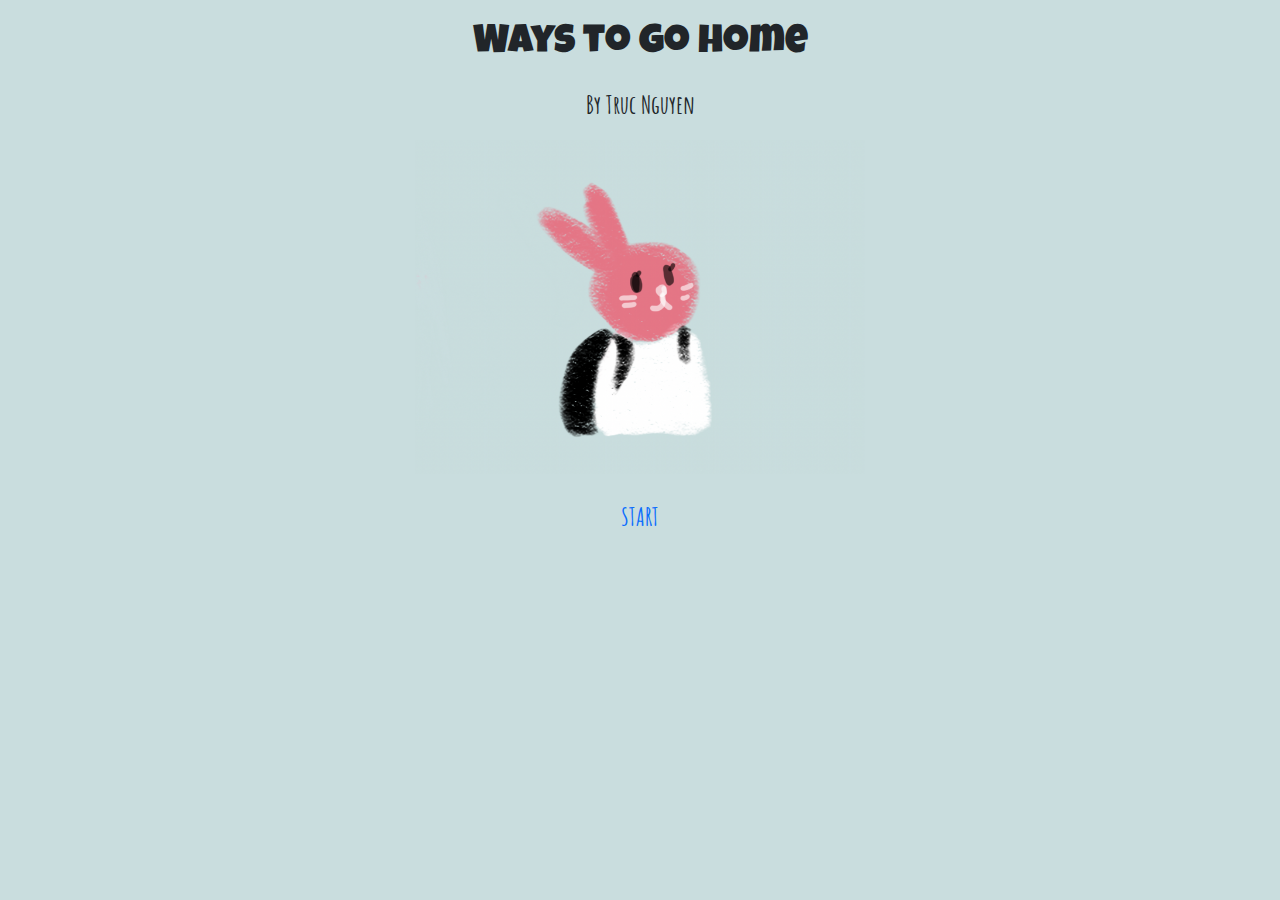
<file: index.html>
<html>

<head>
    <title>Intro</title>
    <link rel="icon" href="assets/intro.png" />
    <link
        href="https://fonts.googleapis.com/css2?family=Amatic+SC:wght@400;700&family=Luckiest+Guy&family=Signika:wght@300;400&display=swap"
        rel="stylesheet">

    <link href='styles/styles.css' rel="stylesheet">

    <meta charset="utf-8">
    <meta name="viewport" content="width=device-width, initial-scale=1">

    <link rel="stylesheet" href="styles/bootstrap.min.css">
    <link rel="stylesheet" href="styles/bootstrap-icons.css">
</head>


<!--Body-->

<body style="background-color:#c9ddde;">
    <h1 class='dialog'>Ways to go home</h1>
    <p class='convo'>By Truc Nguyen</p>
    <img  src='assets/intro.png' width="450">
    <br>
    <br>
    <!-- start button -->

        <a id='start' href='#' class=" text-decoration-none convo" onclick='start()'> START </a>
    <!-- invoke a script function when users click start which overwrites the entire HTML document body-->
    <script>
        function start() {
            document.body.innerHTML = (
                ` <img id='intro' src='assets/intro.png' width="600">
            <br>
            <p class="convo">Seems like mom forgot about me again. <br> Hmmm....what should I do?</p>
            <a id='stay' href='#' onclick='spareTime()' class=" text-decoration-none convo">WAIT FOR MOMMY</a>
            <br>
            <a id='leave' href='cobb.html' class=" text-decoration-none convo">LEAVE</a>`

            );
        }
        /*invoke another function overwrites the html document inside the start() function*/
        function spareTime() {
            document.body.innerHTML = (
                ` <img id='intro' src='assets/intro.png' width="600">
                <div>
                    <p class="convo">It's probably gonna take a while. I'll just go ...</p>
                    <a id='study' href='study.html' class=" text-decoration-none convo">DO HOMEWORK</a> &nbsp&nbsp&nbsp&nbsp&nbsp&nbsp
                     <a id='sleep' href='sleep.html' class=" text-decoration-none convo">TAKE A NAP</a>
                </div> `
            );
        }

    </script>

    <script src="scripts/bootstrap.bundle.min.js"></script>
</body>

</html>
</file>
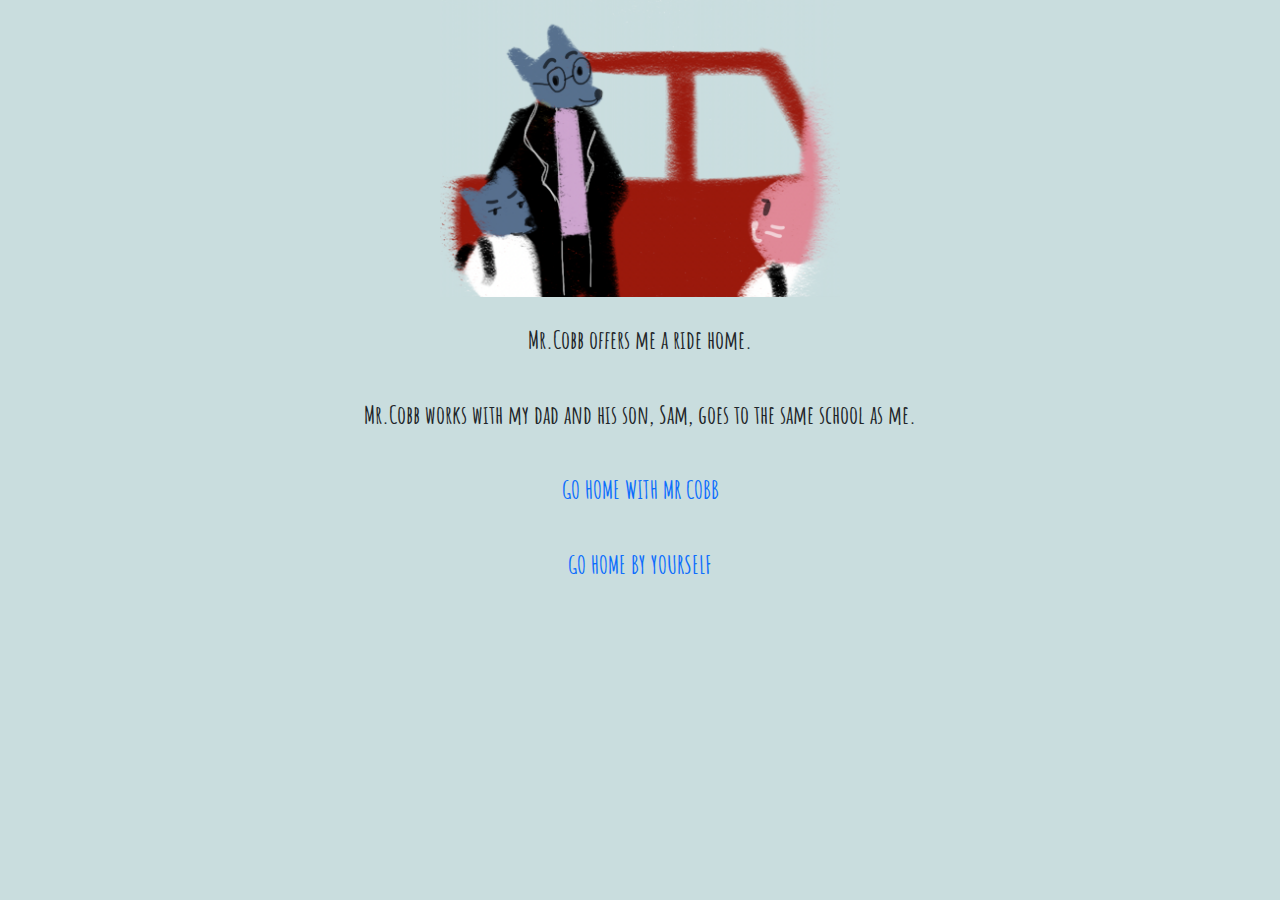
<file: cobb.html>
<html>

<head>
    <title> Mr Cobb</title>
    <link rel="icon" href="assets/intro.png" />
    <link href='styles/styles.css' rel="stylesheet">
    <link
        href="https://fonts.googleapis.com/css2?family=Amatic+SC:wght@400;700&family=Luckiest+Guy&family=Signika:wght@300;400&display=swap"
        rel="stylesheet">

    <meta charset="utf-8">
    <meta name="viewport" content="width=device-width, initial-scale=1">

    <link rel="stylesheet" href="styles/bootstrap.min.css">
    <link rel="stylesheet" href="styles/bootstrap-icons.css">
</head>

<!-- body -->

<body style="background-color:#c9ddde;">
    <img src="assets/cobb.png" width="400">
    <br>
    <br>
    <p class="convo">Mr.Cobb offers me a ride home.<br><br>
        Mr.Cobb works with my dad and his son, Sam, goes to the same school as me.
        <br>
        <br>
        <!-- Choices -->
        <a id='home' href='home.html' class="text-decoration-none convo">GO HOME WITH MR COBB</a>
        <br>
        <br>
        <a id='adventure' href='forest.html' class="text-decoration-none convo">GO HOME BY YOURSELF</a>

        <script src="scripts/bootstrap.bundle.min.js"></script>
</body>

</html>
</file>
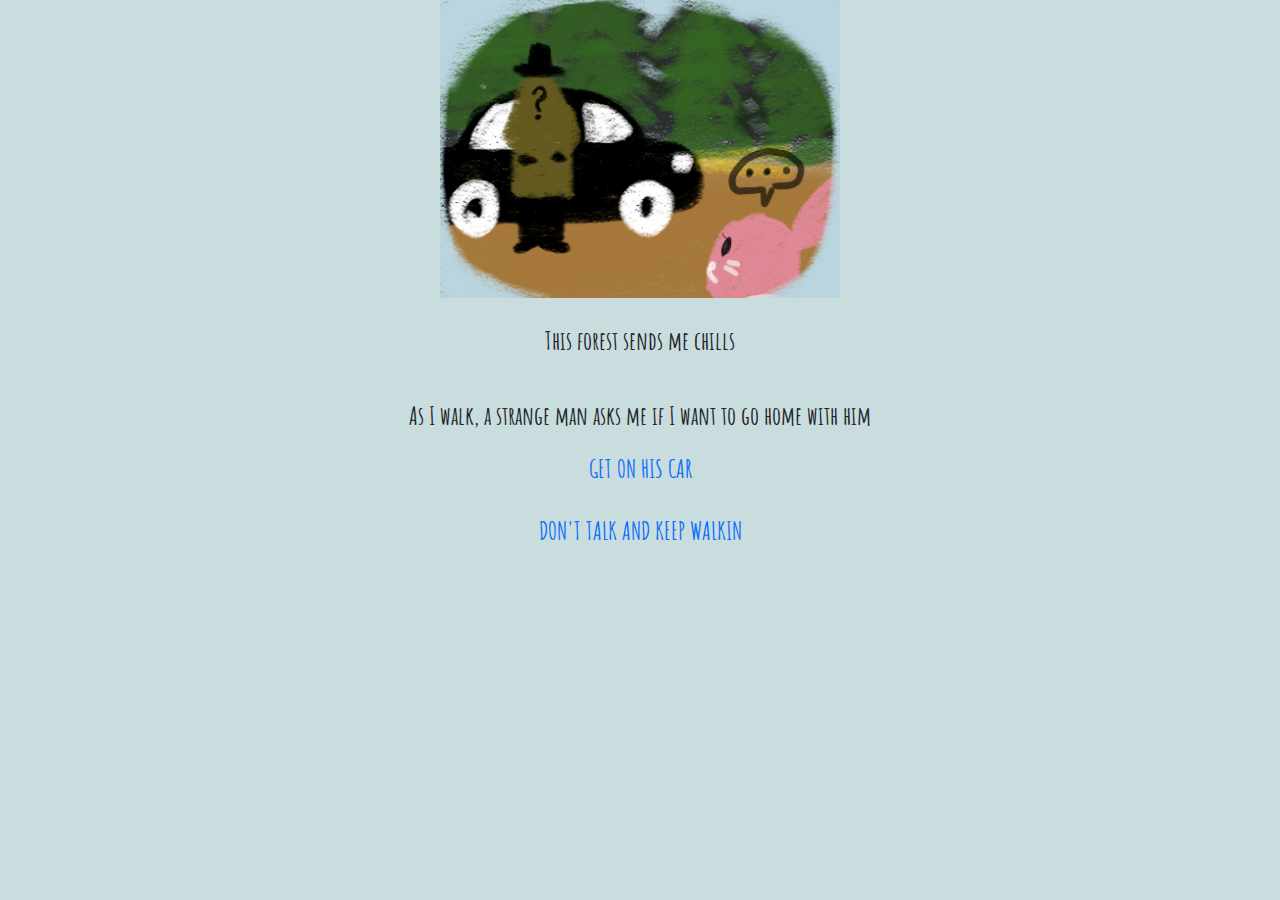
<file: forest.html>
<html>

<head>
    <title> Forest</title>
    <link rel="icon" href="assets/intro.png" />
    <link href='styles/styles.css' rel="stylesheet">
    <link
        href="https://fonts.googleapis.com/css2?family=Amatic+SC:wght@400;700&family=Luckiest+Guy&family=Signika:wght@300;400&display=swap"
        rel="stylesheet">

    <meta charset="utf-8">
    <meta name="viewport" content="width=device-width, initial-scale=1">

    <link rel="stylesheet" href="styles/bootstrap.min.css">
    <link rel="stylesheet" href="styles/bootstrap-icons.css">
</head>

<!-- body -->

<body style="background-color:#c9ddde;">
        <img id='stranger' src="assets/stranger.png" width="400">
        <br>
        <br>
        <p class="convo" >This forest sends me chills <br> <br> As I walk, a strange
            man asks me if
            I want to go
            home with him
        </p>
        <!-- choices -->
        <a href='kidnap.html' class="text-decoration-none convo">GET ON HIS CAR</a>
        <br>
        <br>
        <a href='scolding.html' class="text-decoration-none convo">DON'T TALK AND KEEP WALKIN</a>


    <script src="scripts/bootstrap.bundle.min.js"></script>
</body>

</html>
</file>
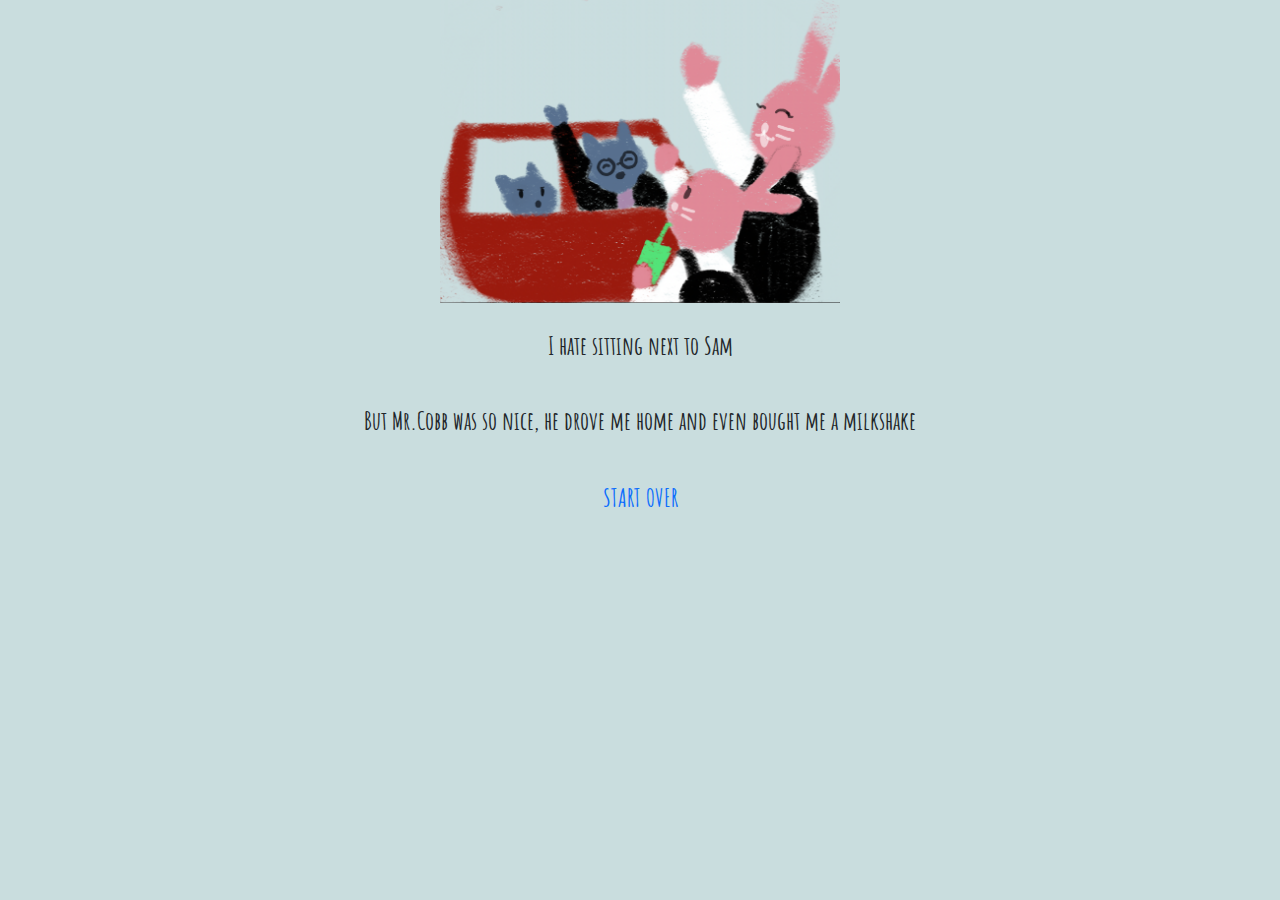
<file: home.html>
<html>

<head>
    <title> Get home safety</title>
    <link rel="icon" href="assets/intro.png" />
    <link href='styles/styles.css' rel="stylesheet">
    <link
        href="https://fonts.googleapis.com/css2?family=Amatic+SC:wght@400;700&family=Luckiest+Guy&family=Signika:wght@300;400&display=swap"
        rel="stylesheet">

    <meta charset="utf-8">
    <meta name="viewport" content="width=device-width, initial-scale=1">

    <link rel="stylesheet" href="styles/bootstrap.min.css">
    <link rel="stylesheet" href="styles/bootstrap-icons.css">
</head>

<!-- body -->

<body style="background-color:#c9ddde;">
    <div>
        <img id='grateful' src="assets/grateful.png" width="400">
        <br>
        <br>
        <p class="convo">I hate sitting next to Sam
            <br>
            <br>
            But Mr.Cobb was so nice, he drove me home and even bought me a milkshake
        </p>
        <br>
        <a href='index.html' class="text-decoration-none convo">START OVER</a>
        <br>
    </div>

    <!-- Startover button -->



    <script src="scripts/bootstrap.bundle.min.js"></script>
</body>

</html>
</file>
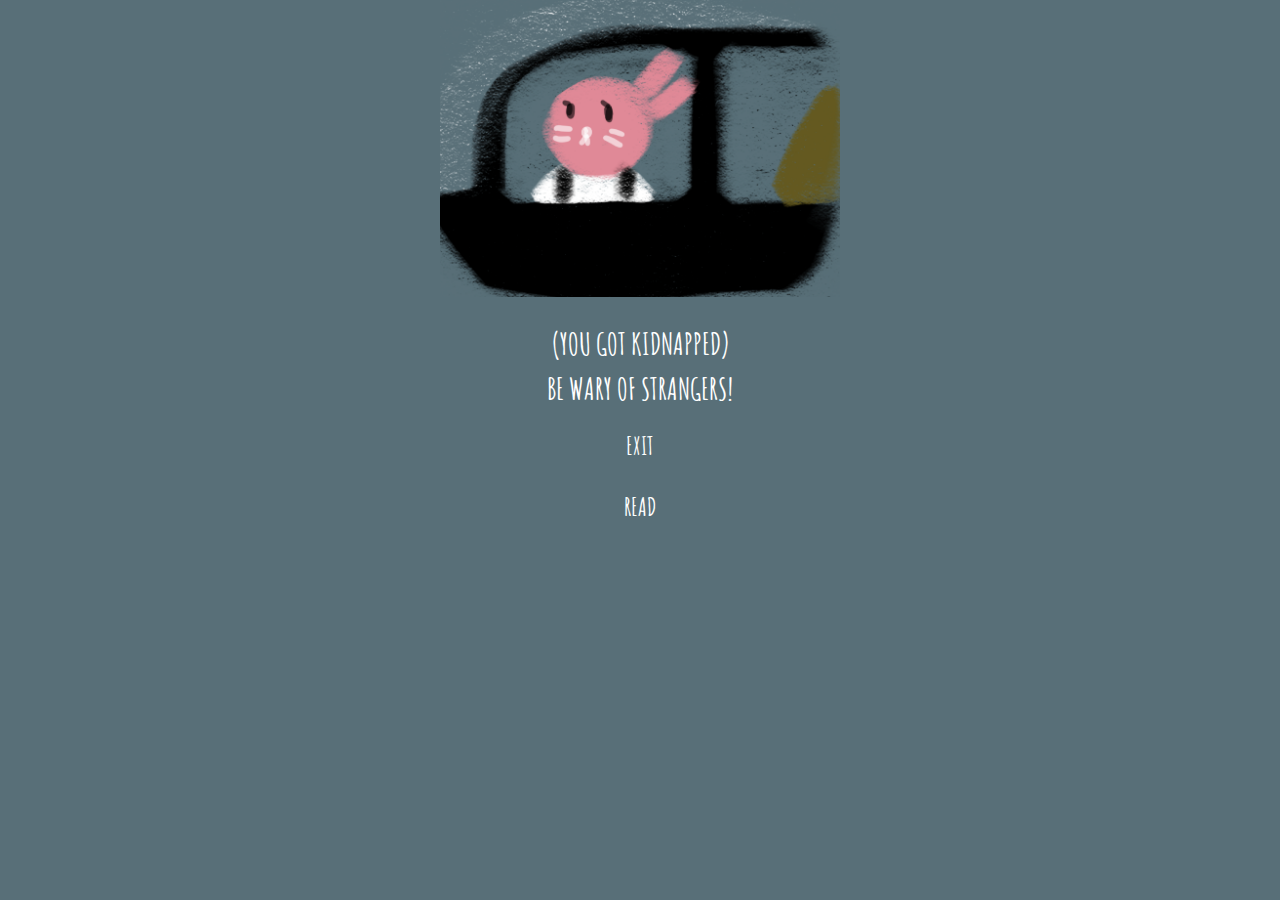
<file: kidnap.html>
<html>

<head>
    <title> Annie got kidnapped</title>
    <link rel="icon" href="assets/intro.png" />
    <link href='styles/styles.css' rel="stylesheet">
    <link
        href="https://fonts.googleapis.com/css2?family=Amatic+SC:wght@400;700&family=Luckiest+Guy&family=Signika:wght@300;400&display=swap"
        rel="stylesheet">

    <meta charset="utf-8">
    <meta name="viewport" content="width=device-width, initial-scale=1">

    <link rel="stylesheet" href="styles/bootstrap.min.css">
    <link rel="stylesheet" href="styles/bootstrap-icons.css">
</head>

<!-- body -->

<body style="background-color:#586f78;">
        <img src="assets/kidnap.png" width="400">
        <br>
        <br>
        <p class="warning text-white">(YOU GOT KIDNAPPED) <br> BE WARY OF STRANGERS! </p>
    <!-- Exit -->
        <a href="index.html" class=" text-decoration-none text-white convo">EXIT</a>
        <br>
        <br>
        <a href="https://www.safety4kids.com.au/safety-zone_stranger-danger"
            class=" text-decoration-none text-white convo">READ</a>
    <script src="scripts/bootstrap.bundle.min.js"></script>
</body>

</html>
</file>
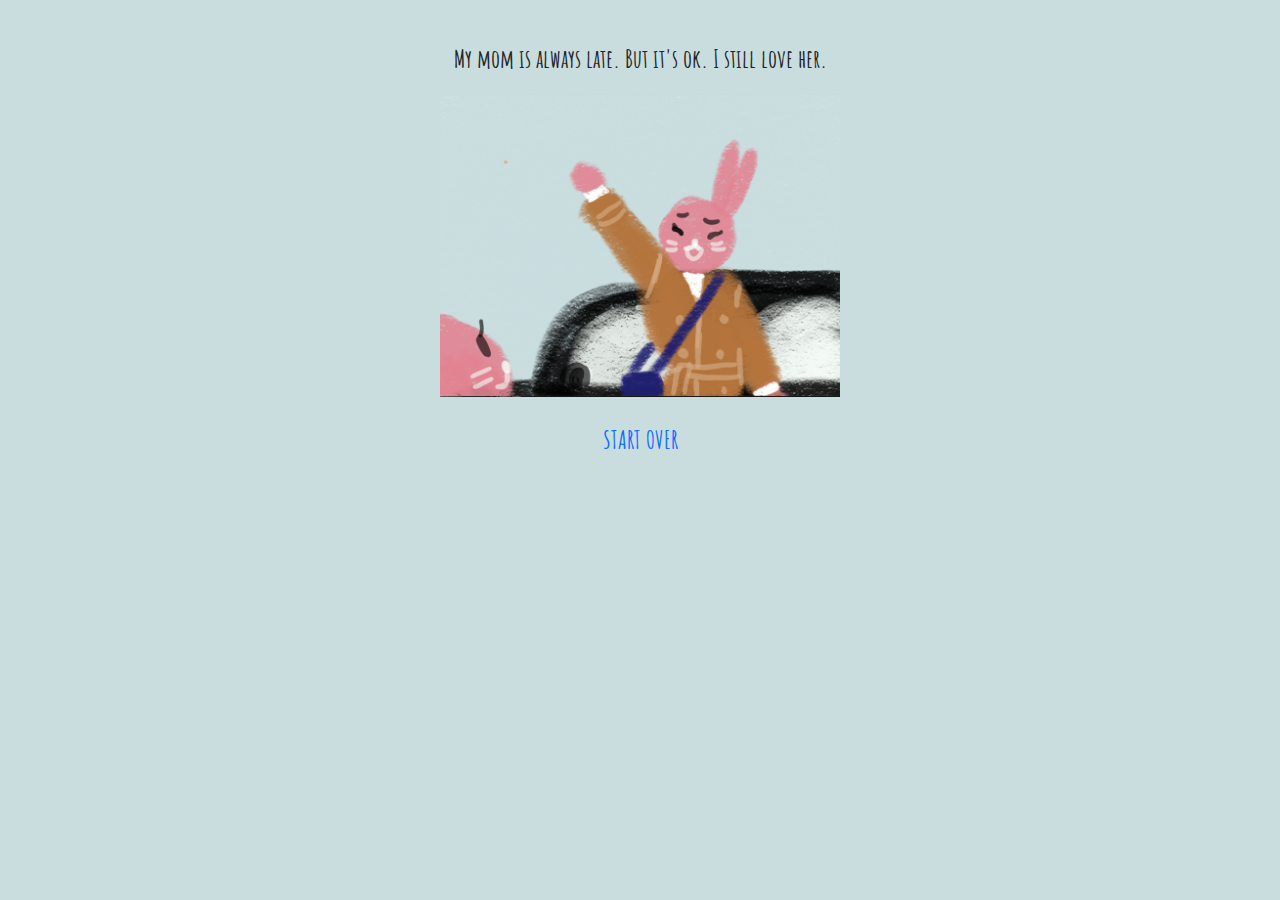
<file: pickup.html>
<html>

<head>
    <title> Pick Up</title>
    <link rel="icon" href="assets/intro.png" />
    <link href='styles/styles.css' rel="stylesheet">
    <link
        href="https://fonts.googleapis.com/css2?family=Amatic+SC:wght@400;700&family=Luckiest+Guy&family=Signika:wght@300;400&display=swap"
        rel="stylesheet">

    <meta charset="utf-8">
    <meta name="viewport" content="width=device-width, initial-scale=1">

    <link rel="stylesheet" href="styles/bootstrap.min.css">
    <link rel="stylesheet" href="styles/bootstrap-icons.css">
</head>

<!-- body -->

<body style="background-color:#c9ddde;">
    <p class="convo" id='pickup'>My mom is always late. But it's ok. I still love her.</p>
    <img src="assets/pickup.png" width="400">
    <br>
    <br>
<!-- Restart button -->
        <a id='startover' class="text-decoration-none convo" href='index.html'>START OVER</a>

    <script src="scripts/bootstrap.bundle.min.js"></script>

</body>

</html>
</file>
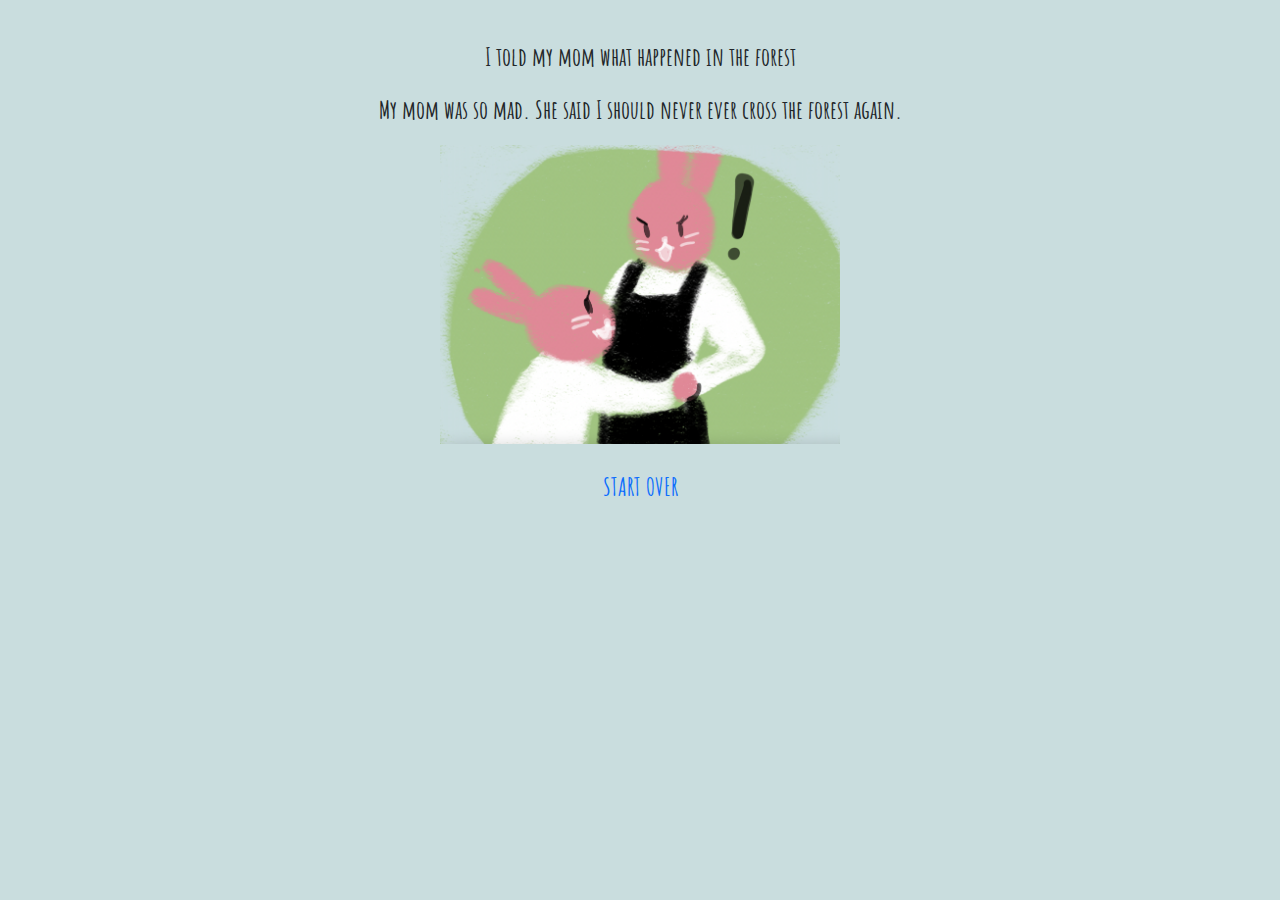
<file: scolding.html>
<head>
    <title> Get scolded by mom</title>
    <link rel="icon" href="assets/intro.png" />
    <link href='styles/styles.css' rel="stylesheet">
    <link
        href="https://fonts.googleapis.com/css2?family=Amatic+SC:wght@400;700&family=Luckiest+Guy&family=Signika:wght@300;400&display=swap"
        rel="stylesheet">

    <meta charset="utf-8">
    <meta name="viewport" content="width=device-width, initial-scale=1">

    <link rel="stylesheet" href="styles/bootstrap.min.css">
    <link rel="stylesheet" href="styles/bootstrap-icons.css">
</head>

<!-- body -->

<body style="background-color:#c9ddde;">
    <div class="convo">
        <br>
        <p>I told my mom what happened in the forest</p>
        <p>My mom was so mad. She said I should never ever cross the forest again. </p>
    </div>
    <img src="assets/scold.png" width="400">

<!-- Restart button -->
    <div>
        <br>
        <a id='startover' href='index.html' class="text-decoration-none convo">START OVER</a>
    </div>

    <script src="scripts/bootstrap.bundle.min.js"></script>
</body>

</html>
</file>
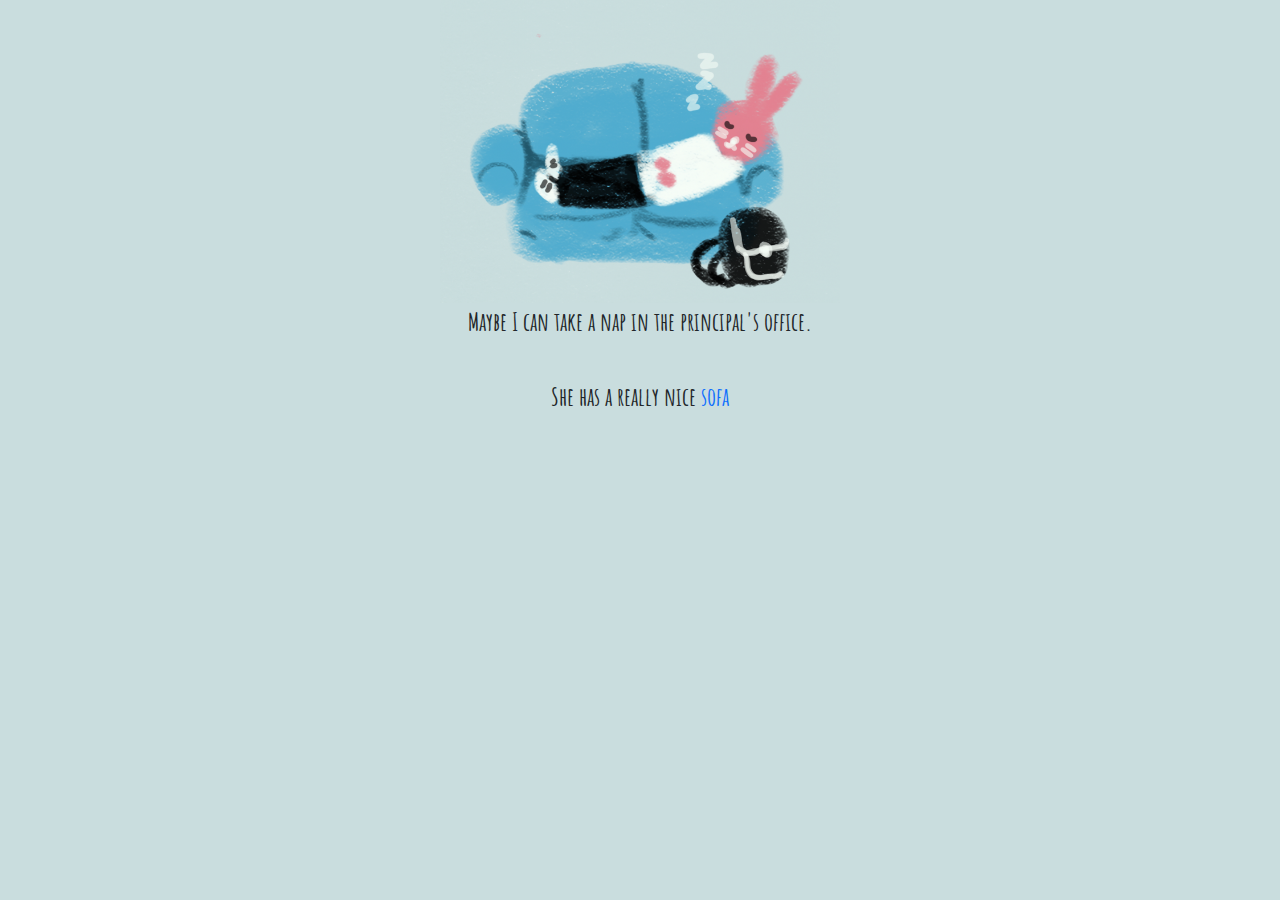
<file: sleep.html>
<html>

<head>
    <title> Sleep</title>
    <link rel="icon" href="assets/intro.png" />
    <link href='styles/styles.css' rel="stylesheet">
    <link
        href="https://fonts.googleapis.com/css2?family=Amatic+SC:wght@400;700&family=Luckiest+Guy&family=Signika:wght@300;400&display=swap"
        rel="stylesheet">

    <meta charset="utf-8">
    <meta name="viewport" content="width=device-width, initial-scale=1">

    <link rel="stylesheet" href="styles/bootstrap.min.css">
    <link rel="stylesheet" href="styles/bootstrap-icons.css">
</head>


<!-- body -->

<body style="background-color:#c9ddde;">
        <img id='sleep' src="assets/sleep.png" width="400">
        <p class="convo">Maybe I can take a nap in the principal's office. <br><br> She has a really
            nice <a class="text-decoration-none" href="#" onclick="nextLine()">sofa</a></p>
    <!--click sofa, invoke function that adds new dialog in the body without changing the entire page -->
    <script>
        function nextLine() {
            document.body.innerHTML = (
                `
                <img id='sleep' src="assets/sleep.png" width="400">
                    <p class="convo">Maybe I can take a nap in the principal's office. <br><br> She has a really nice sofa
                    <br>
                    <br>
                    Mommy has <a id='pickup' href='pickup.html' class="text-decoration-none">ARRIVED</a>!</p>`

            );
        }
    </script>
    <script src="scripts/bootstrap.bundle.min.js"></script>

</body>

</html>
</file>
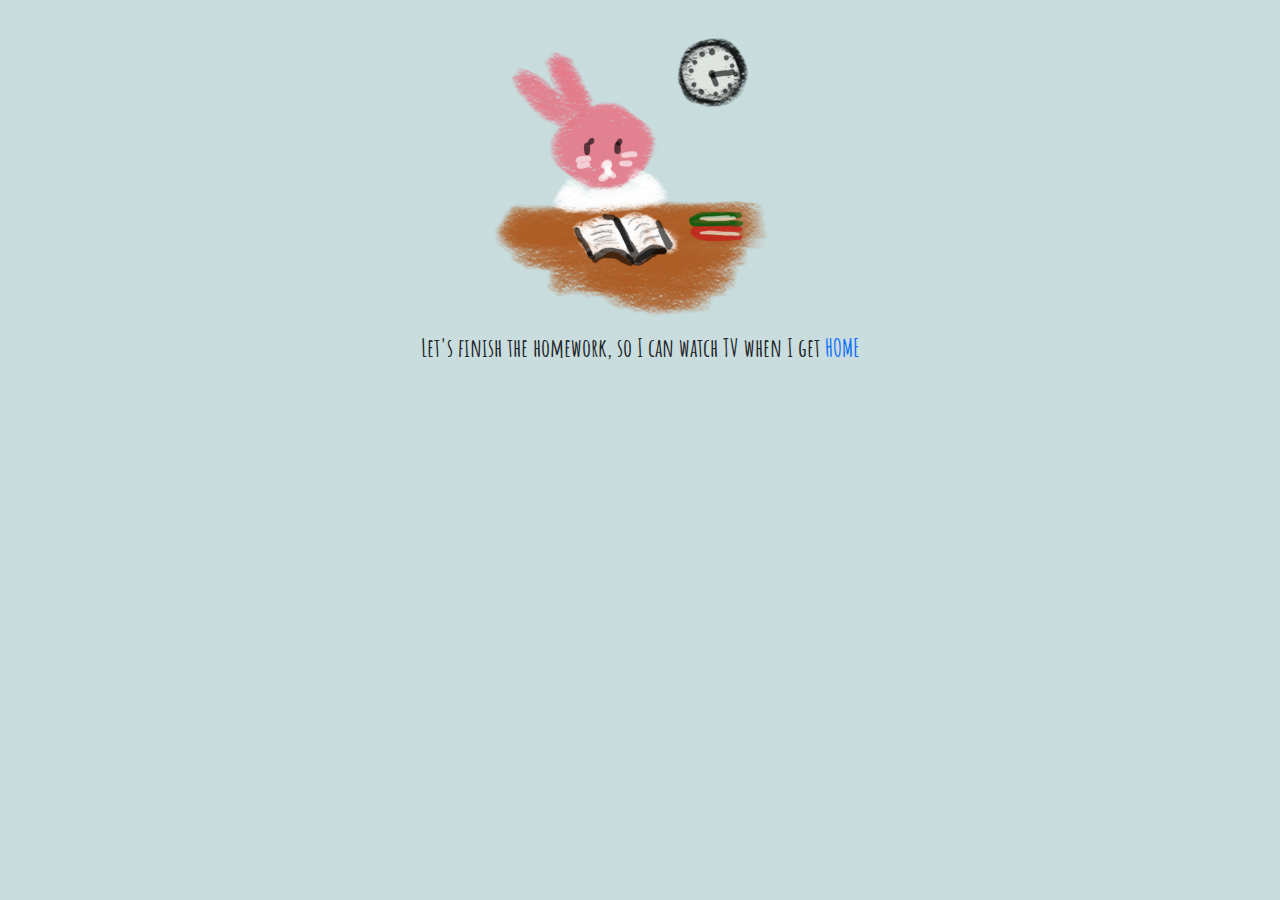
<file: study.html>
<html>

<head>
    <title> Study </title>
    <link rel="icon" href="assets/intro.png" />
    <link href='styles/styles.css' rel="stylesheet">
    <link
        href="https://fonts.googleapis.com/css2?family=Amatic+SC:wght@400;700&family=Luckiest+Guy&family=Signika:wght@300;400&display=swap"
        rel="stylesheet">

    <meta charset="utf-8">
    <meta name="viewport" content="width=device-width, initial-scale=1">

    <link rel="stylesheet" href="styles/bootstrap.min.css">
    <link rel="stylesheet" href="styles/bootstrap-icons.css">
</head>

<!-- body -->

<body style="background-color:#c9ddde;"> 
        <img src="assets/study.png" width="400">
        <p class="convo" >Let's finish the homework, so I can watch TV when I get <a
                class="text-decoration-none " href='#' onclick='nextLine()'>HOME</a></p>

    <!--when click a word inside the dialog, invoke function that overwrites the html document body -->

    <script>
        function nextLine() {
            document.body.innerHTML = (
                `
                      <img src="assets/study.png" width="400">
                        <p class="convo" >Let's finish the homework, so I can watch TV when I get HOME 
                            <br> 
                            <br>
                            <br>
                           Mommy has <a id='pickup' class="text-decoration-none" href='pickup.html'>ARRIVED</a>!
                       </p>`
            );
        }
    </script>
    <script src="scripts/bootstrap.bundle.min.js"></script>

</body>

</html>
</file>
<file: styles/styles.css>
h1{
    padding: 10;
}
body{
    text-align: center;
}

#intro{
    width: 600;
    height: 400;
}

#pickup{
    padding-top: 40;
}

.dialog{
    padding-top: 20;
    font-family: 'Luckiest Guy', cursive;
}
.warning{
    font-family: 'Amatic SC', cursive;
    font-size: 30;
    font-weight: bold;

}
.convo{
    font-family: 'Amatic SC', cursive;
    font-size: 25;
    font-weight: bold;

   
}
</file>
